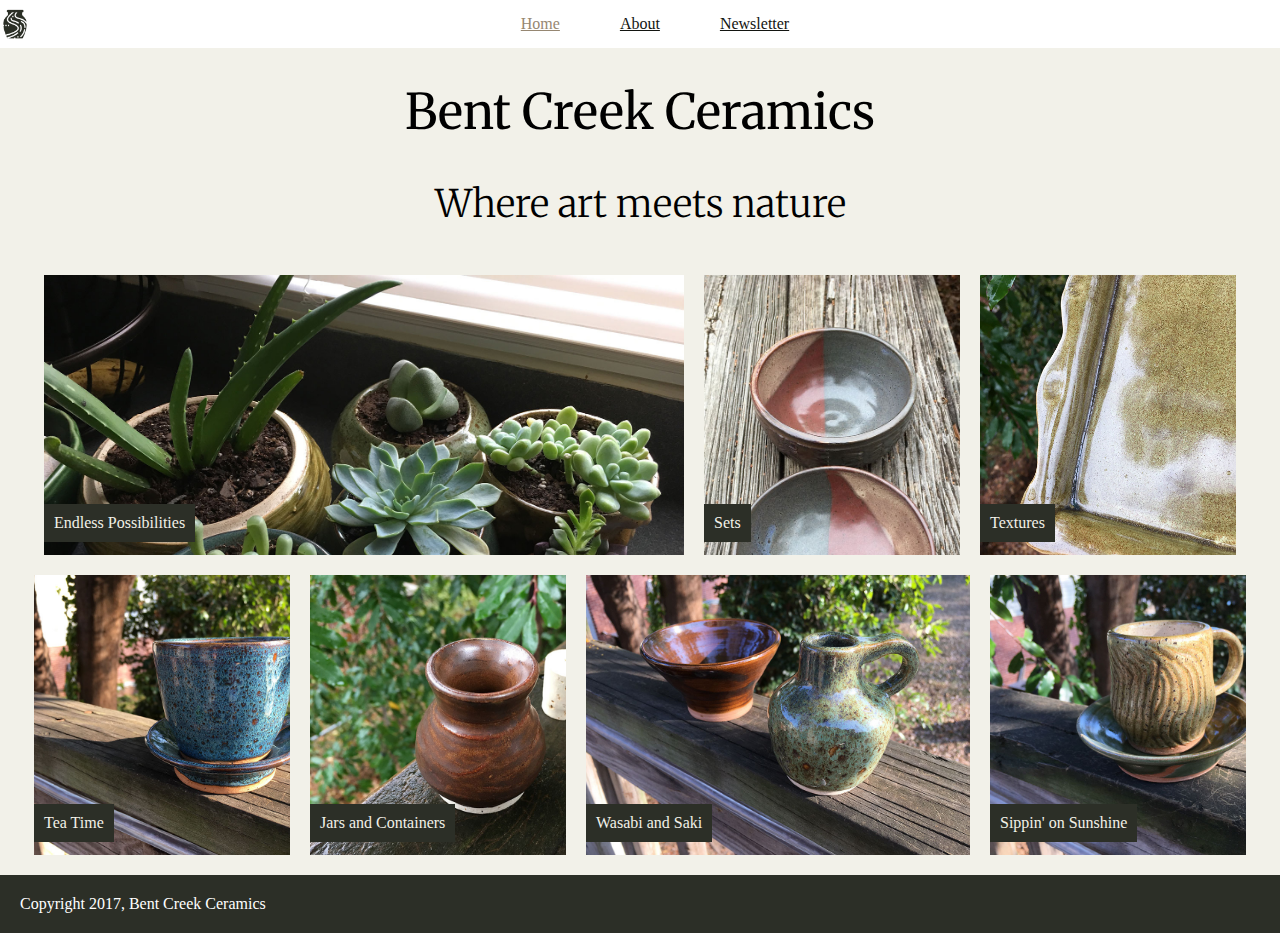
<file: index.html>
<!DOCTYPE html>
<html>
  <head>

    <meta charset="utf-8">
    <link href="https://fonts.googleapis.com/css?family=Merriweather:300,300i,400,400i,700|Roboto:300,300i,400,400i" rel="stylesheet">
    <link rel="stylesheet" href="styles.css">
    <title></title>
  </head>
  <body>



    <header>
        <img src="Images/bent-creek-logo.png" alt="" class="logo">
        <nav>

          <ul>
            <li class= "home-link"><a href="/index.html" >Home</a></li>
            <li><a href="/about.html">About</a></li>
            <li><a href="/newsletter.html">Newsletter</a></li>
          </ul>

        </nav>
    </header>
      <main class="wrapper">
        <div class="main-content">
            <h1>Bent Creek Ceramics</h1>
            <h3>Where art meets nature</h3>
        </div>
        <section class="first-row">
          <div class="endless-possibilities">
            <p>Endless Possibilities</p>

          </div>
          <div class="sets">
            <p>Sets</p>
          </div>
          <div class="textures">
            <p>Textures</p>
          </div>
        </section>
        <section class="second-row">
          <div class="tea-time">
            <p>Tea Time</p>
          </div>
          <div class="jars-and-containers">
            <p>Jars and Containers</p>
          </div>
          <div class="wasabi-and-saki">
            <p>Wasabi and Saki</p>
          </div>
          <div class="sippin-on-sunshine">
            <p>Sippin' on Sunshine</p>
          </div>
        </section>

        </main>


        <footer>
          Copyright 2017, Bent Creek Ceramics
        </footer>





  </body>
</html>
</file>
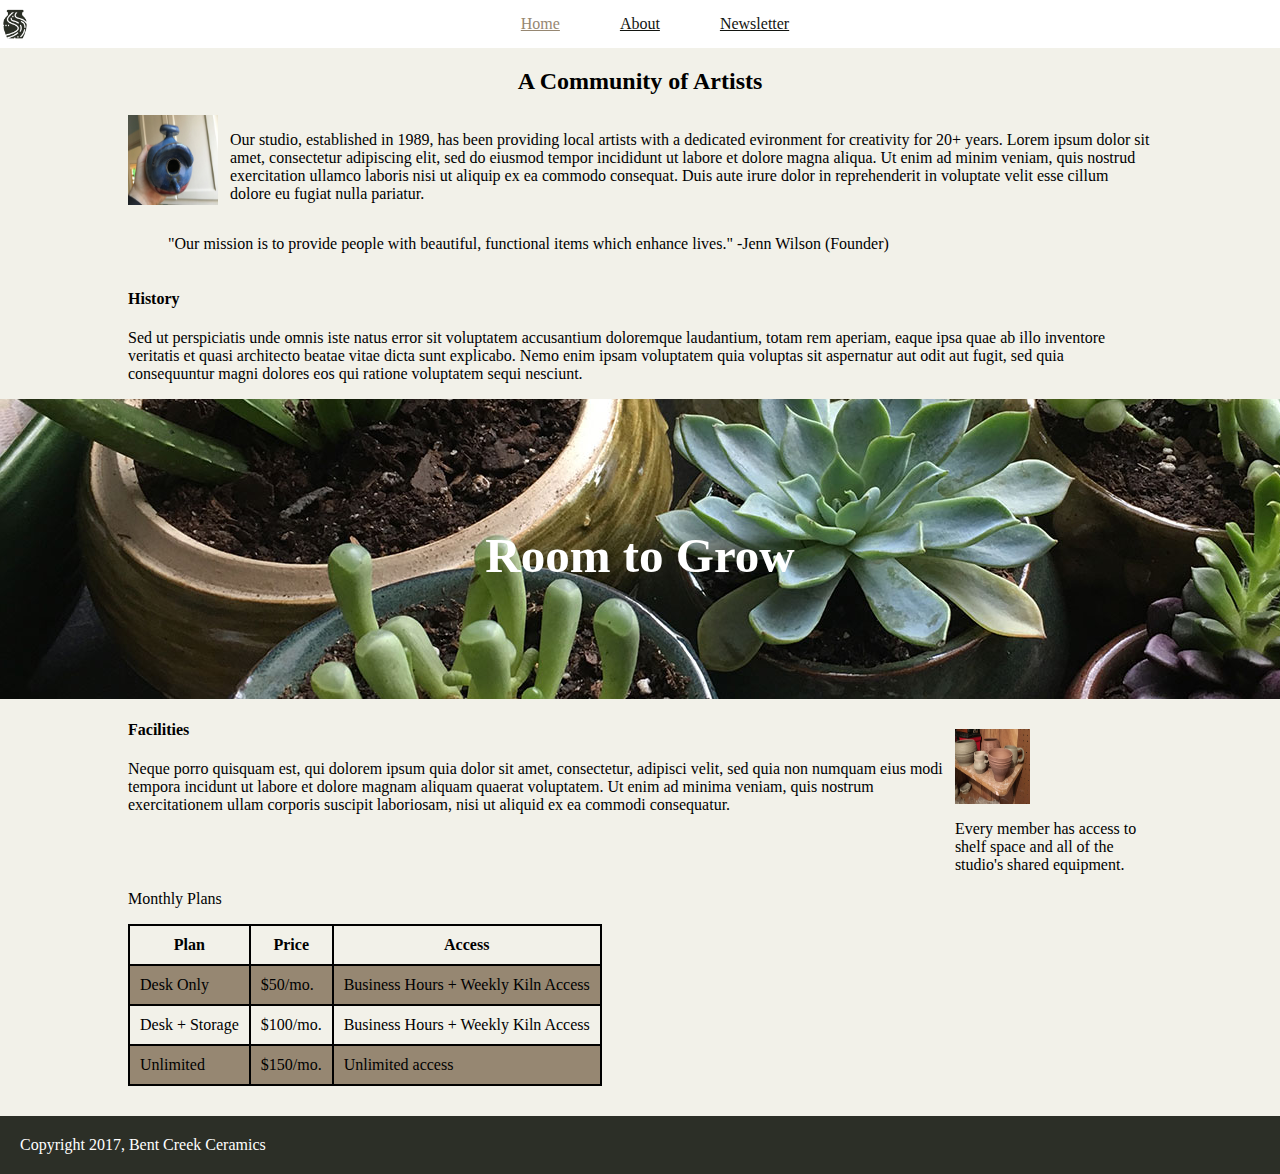
<file: about.html>
<!DOCTYPE html>
<html>
  <head>
    <link rel="stylesheet" href="about.css">
    <link href="https://fonts.googleapis.com/css?family=Merriweather:300,300i,400,400i,700|Roboto:300,300i,400,400i" rel="stylesheet">
    <meta charset="utf-8">
    <title>A Community of Artists</title>
  </head>

  <header>
      <img src="Images/bent-creek-logo.png" alt="" class="logo">
      <nav>

        <ul>
          <li class= "home-link"><a href="./index.html" >Home</a></li>
          <li><a href="./about.html">About</a></li>
          <li><a href="./newsletter.html">Newsletter</a></li>
        </ul>

      </nav>
  </header>
      <main class="wrapper">
      <section class="top-article">

        <h2>A Community of Artists</h2>
        <div class="ta-part1">
          <img src="Images/birdhouse.jpg" alt="">
          <p>Our studio, established in 1989, has been providing local artists with a dedicated evironment for creativity for 20+ years. Lorem ipsum dolor sit amet, consectetur adipiscing elit, sed do eiusmod tempor incididunt ut labore et dolore magna aliqua. Ut enim ad minim veniam, quis nostrud exercitation ullamco laboris nisi ut aliquip ex ea commodo consequat. Duis aute irure dolor in reprehenderit in voluptate velit esse cillum dolore eu fugiat nulla pariatur.</p>
        </div>
        <blockquote>
          "Our mission is to provide people with beautiful, functional items which enhance lives."
          -Jenn Wilson (Founder)
        </blockquote>
        <div class="ta-part2">
        <h4>History</h4>
          <p>Sed ut perspiciatis unde omnis iste natus error sit voluptatem accusantium doloremque laudantium, totam rem aperiam, eaque ipsa quae ab illo inventore veritatis et quasi architecto beatae vitae dicta sunt explicabo. Nemo enim ipsam voluptatem quia voluptas sit aspernatur aut odit aut fugit, sed quia consequuntur magni dolores eos qui ratione voluptatem sequi nesciunt.</p>
      </div>
      </section>




    <section class= "banner">
      <h2>Room to Grow</h2>
    </section>
    <section class="bottom-article">
      <div class="row-1">
        <div class="facilities">
          <h4>Facilities</h4>
          <p>Neque porro quisquam est, qui dolorem ipsum quia dolor sit amet, consectetur, adipisci velit, sed quia non numquam eius modi tempora incidunt ut labore et dolore magnam aliquam quaerat voluptatem. Ut enim ad minima veniam, quis nostrum exercitationem ullam corporis suscipit laboriosam, nisi ut aliquid ex ea commodi consequatur.</p>
        </div>
        <div class="shelf-space">
          <img src="Images/background-1.jpg" alt="">
          <p>Every member has access to shelf space and all of the studio's shared equipment.</p>
        </div>
      </div>
      <div class="row-2"
        <p>Monthly Plans</p>
        <table>
          <tr>
            <th>Plan</th>
            <th>Price</th>
            <th>Access</th>
          </tr>
          <tr>
            <td>Desk Only</td>
            <td>$50/mo.</td>
            <td>Business Hours + Weekly Kiln Access </td>
          </tr>
          <tr>
            <td>Desk + Storage</td>
            <td>$100/mo.</td>
            <td>Business Hours + Weekly Kiln Access</td>
          </tr>
          <tr>
            <td>Unlimited </td>
            <td>$150/mo.</td>
            <td>Unlimited access </td>
          </tr>
        </div>
        </table>

    </section>



  </main>
  <footer>
    Copyright 2017, Bent Creek Ceramics
  </footer>

  </body>
</html>
</file>
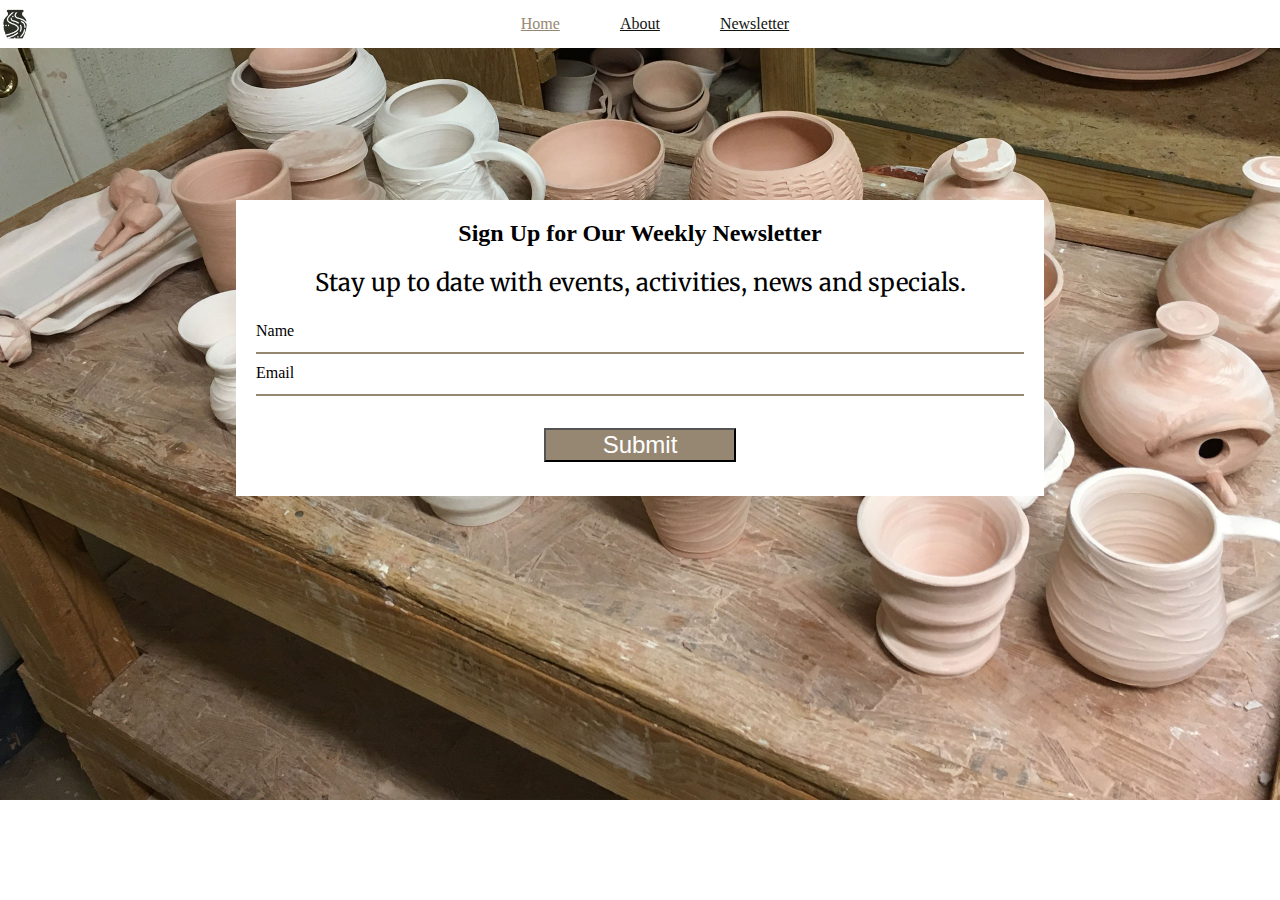
<file: newsletter.html>
<!DOCTYPE html>
<html>
  <head>
    <meta charset="utf-8">
    <link rel="stylesheet" href="newsletter.css">
    <link href="https://fonts.googleapis.com/css?family=Merriweather:300,300i,400,400i,700|Roboto:300,300i,400,400i" rel="stylesheet">
    <title></title>
  </head>
  <body>
    <header>
        <img src="Images/bent-creek-logo.png" alt="" class="logo">
        <nav>

          <ul>
            <li class= "home-link"><a href="./index.html" >Home</a></li>
            <li><a href="./about.html">About</a></li>
            <li><a href="./newsletter.html">Newsletter</a></li>
          </ul>

        </nav>
    </header>
        <div class="wrapper">
        <section class="main-newsletter">
          <div class="newsletter-form">
            <h2>Sign Up for Our Weekly Newsletter</h2>
            <p>Stay up to date with events, activities, news and specials.</p>
            <div class="name-input">
              <label for="Name">Name</label>
              <input type="text" name="">
            </div>
            <div class="email-input">
              <label for="email">Email</label>
              <input type="email" name="" >
          </div>
            <div class="btn-container">
              <button type="button" name="button">Submit</button>
            </div>
          </div>



        </section>
        </div>


  </body>
</html>
</file>
<file: styles.css>
/*Background: #F2F1E8
Text: #131511
Inline Link: #968772
Inline Link (Hover): #967343
Navigation Background: #FFFFFF
Navigation Text: #2B2F26
Navigation Text (Hover): #CD5D67
Navigation Text (Active) #968772
Button Background: #968772
Button Background (Hover): #967343
Button Text: #F2F1E8
Button Text (Hover): #FFFFFF
Input Border Bottom: #968772
Input Border Bottom (Focus): #967343
*/

body {
  margin: auto;
  background-color: #F2F1E9;
}
header {
  display: flex;
  background: #FFFFFF;
}

nav a {
  color: #131511;
}
nav {
  align-items: center;
  margin: 0 auto;
}
ul {
  display: flex;
  align-content: center;
  list-style-type: none;
  padding: 0px;
  margin: 0px;
}
li {
    margin: 15px 30px;
}
.home-link > a {
  color: #968772;
}
.logo {
  height: 30px;
  width: 30px;
  align-self: center;
}
/*going on to Main section*/
.main-content {
  text-align: center;
}
main {
  display: flex;
  flex-direction: column;
}
h1 {
  font-size: 49px;
  font-family: 'Merriweather', serif;
  font-weight: 400;
}
h3 {

  font-size: 38px;
  font-family: 'Merriweather', serif;
  font-weight: 200;

}
first-row {
  display: flex;
}
second-row {
  display: flex;
}
/*photo section*/
.first-row > div {
margin: 10px;
}
.first-row {
  height: 300px;
  display: flex;
  justify-content: center;
}
.second-row > div {
margin: 10px;
}
.second-row {
  height: 300px;
  display: flex;
  justify-content: center;

}
.endless-possibilities {
  background-image: url(Images/product-1.jpg);
  background-size: cover;
  background-repeat: no-repeat;
  flex-basis: 50%;
}
.sets {
  background-image: url(Images/product-2.jpg);
  background-size: cover;
  background-repeat: no-repeat;
  flex-basis: 20%;
}
.textures {
  background-image: url(Images/product-3.jpg);
  background-size: cover;
  background-repeat: no-repeat;
  flex-basis: 20%;
}
.tea-time {
  background-image: url(Images/product-4.jpg);
  background-size: cover;
  background-repeat: no-repeat;
  flex-basis: 20%;
}
.jars-and-containers {
  background-image: url(Images/product-5.jpg);
  background-size: cover;
  background-repeat: no-repeat;
  flex-basis: 20%;
}
.wasabi-and-saki {
  background-image: url(Images/product-6.jpg);
  background-size: cover;
  background-repeat: no-repeat;
  flex-basis: 30%;
}
.sippin-on-sunshine {
  background-image: url(Images/product-7.jpg);
  background-size: cover;
  background-repeat: no-repeat;
  flex-basis: 20%;
}
/*Text inside the pictures*/
div > p {
  background-color: #2C2F27;
  color: #F2F1E8;
  position: absolute;
  margin-top: 229px;
  padding: 10px;
}
/*here is the footer*/
footer {
background-color: #2C2F27;
color: #FFFFFF;
padding: 20px;
margin-top: 10px;
}
</file>
<file: about.css>
/*Background: #F2F1E8
Text: #131511
Inline Link: #968772
Inline Link (Hover): #967343
Navigation Background: #FFFFFF
Navigation Text: #2B2F26
Navigation Text (Hover): #CD5D67
Navigation Text (Active) #968772
Button Background: #968772
Button Background (Hover): #967343
Button Text: #F2F1E8
Button Text (Hover): #FFFFFF
Input Border Bottom: #968772
Input Border Bottom (Focus): #967343
*/

/*here is the header*/
body {
  margin: auto;
  background-color: #F2F1E9;
}
header {
  display: flex;
  background: #FFFFFF;
}

nav a {
  color: #131511;
}
nav {
  align-items: center;
  margin: 0 auto;
}
ul {
  display: flex;
  align-content: center;
  list-style-type: none;
  padding: 0px;
  margin: 0px;
}
li {
    margin: 15px 30px;
}
.home-link > a {
  color: #968772;
}
.logo {
  height: 30px;
  width: 30px;
  align-self: center;
}
/*this is the wrapper*/
.wrapper {

margin: auto;
display: flex;
flex-direction: column;
}
/*here is the top article*/
.top-article {
  display: flex;
  flex-direction: column;
  width: 80%;
  margin: auto;

}
.ta-part1 {
  display: flex;

}
.ta-part1 p {

}
.top-article img {
  width: 90px;
  height: 90px;
  margin-right: 12px;

}
.top-article h2 {
  text-align: center;
}
/*here is the banner*/
.banner {
  background-image: url(Images/product-1.jpg);
  width: 100%;
  /* margin: 0 -150px; */
  height: 300px;
  background-position: -1px -427px;
  background-repeat: no-repeat;
  color: white;
  display: flex;
}
.banner > h2 {
  display: flex;
  height: 15%;
  /* width: 21%; */
  margin: auto;
  font-size: 49px;
}
/*here is the bottom article*/
.bottom-article {
  width: 80%;
  margin: auto;
  display: flex;
  flex-direction: column;
}
.row-1 {
  display: flex;
  flex-direction: row;
}
.shelf-space {
display: flex;
flex-direction: column;
}
.shelf-space img {
  height: 75px;
  width: 75px;
  justify-content: ;
  /* margin-top: 25px; */
  display: flex;
  float: top;
  margin-top: 30px;

}
.row-1 > h4 {
  text-align: left;
}
td, th {
  border: 2px solid black;
  margin: 0px;
  padding: 10px;
}
tbody tr:nth-child(2){
  background-color: #968772;
}
tbody tr:nth-child(4){
  background-color: #968772;
}
table {
  border-collapse: collapse;
  margin-bottom: 20px;
}
/*here is the footer */
footer {
background-color: #2C2F27;
color: #FFFFFF;
padding: 20px;
margin-top: 10px;
}
</file>
<file: newsletter.css>
/*Background: #F2F1E8
Text: #131511
Inline Link: #968772
Inline Link (Hover): #967343
Navigation Background: #FFFFFF
Navigation Text: #2B2F26
Navigation Text (Hover): #CD5D67
Navigation Text (Active) #968772
Button Background: #968772
Button Background (Hover): #967343
Button Text: #F2F1E8
Button Text (Hover): #FFFFFF
Input Border Bottom: #968772
Input Border Bottom (Focus): #967343
*/
/*here is the header*/

body {
  margin: auto;
  /*background-color: #F2F1E9;*/
  background-image: url("Images/background-2.jpg");
  background-size: cover;
  background-repeat: no-repeat;
}
header {
  display: flex;
  background: #FFFFFF;
}

nav a {
  color: #131511;
}
nav {
  align-items: center;
  margin: 0 auto;
}
ul {
  display: flex;
  align-content: center;
  list-style-type: none;
  padding: 0px;
  margin: 0px;
}
li {
    margin: 15px 30px;
}
.home-link > a {
  color: #968772;
}
.logo {
  height: 30px;
  width: 30px;
  align-self: center;
}

/*this is the main newsletter section*/
.wrapper {
  display: flex;
}

section.main-newsletter {
  margin: 0 auto;
  display: flex;

}

 .newsletter-form {
   width: 60%;
   height: 60%;
   background-color: #FFFFFF;
   margin: auto;
   display: flex;
   margin-top: 152px;
   flex-wrap: wrap;
   justify-content: center;
   padding: 0px 20px;
}

 }
.newsletter-form h2 {
  /*flex-basis: 100%;*/
margin: 10px 0px 0px 0px;
text-align: center;
font-weight: 100;
font-family: Merriweather', serif;
}
.newsletter-form p {
  width: 100%;
  text-align: center;
  margin-top: 0px;
  font-size: 24px;
  font-family: 'Merriweather', serif;


}
.btn-container {
  width: 100%;
  /* justify-content: center; */
  margin: 0 auto;
  text-align: center;
  padding-bottom: 80px;
}
.name-input {
  width: 100%;
  /* margin: 0; */
  text-align: left;
  padding-bottom: 12px;
  border-bottom: 2px solid #968772;
  margin-bottom: 10px;
}
.email-input {
  width: 100%;
  margin: 0px 0px 10px 0;
  text-align: left;
  padding-bottom: 12px;
  border-bottom: 2px solid #968772;
  margin-bottom: 32px;
}
input {
  border: none;
  /*text-align: left;*/
}
button {
  width: 25%;
  background-color: #968772;
  font-size: 24px;
  color: #ffffff;
  font-weight: 100;
}
</file>
